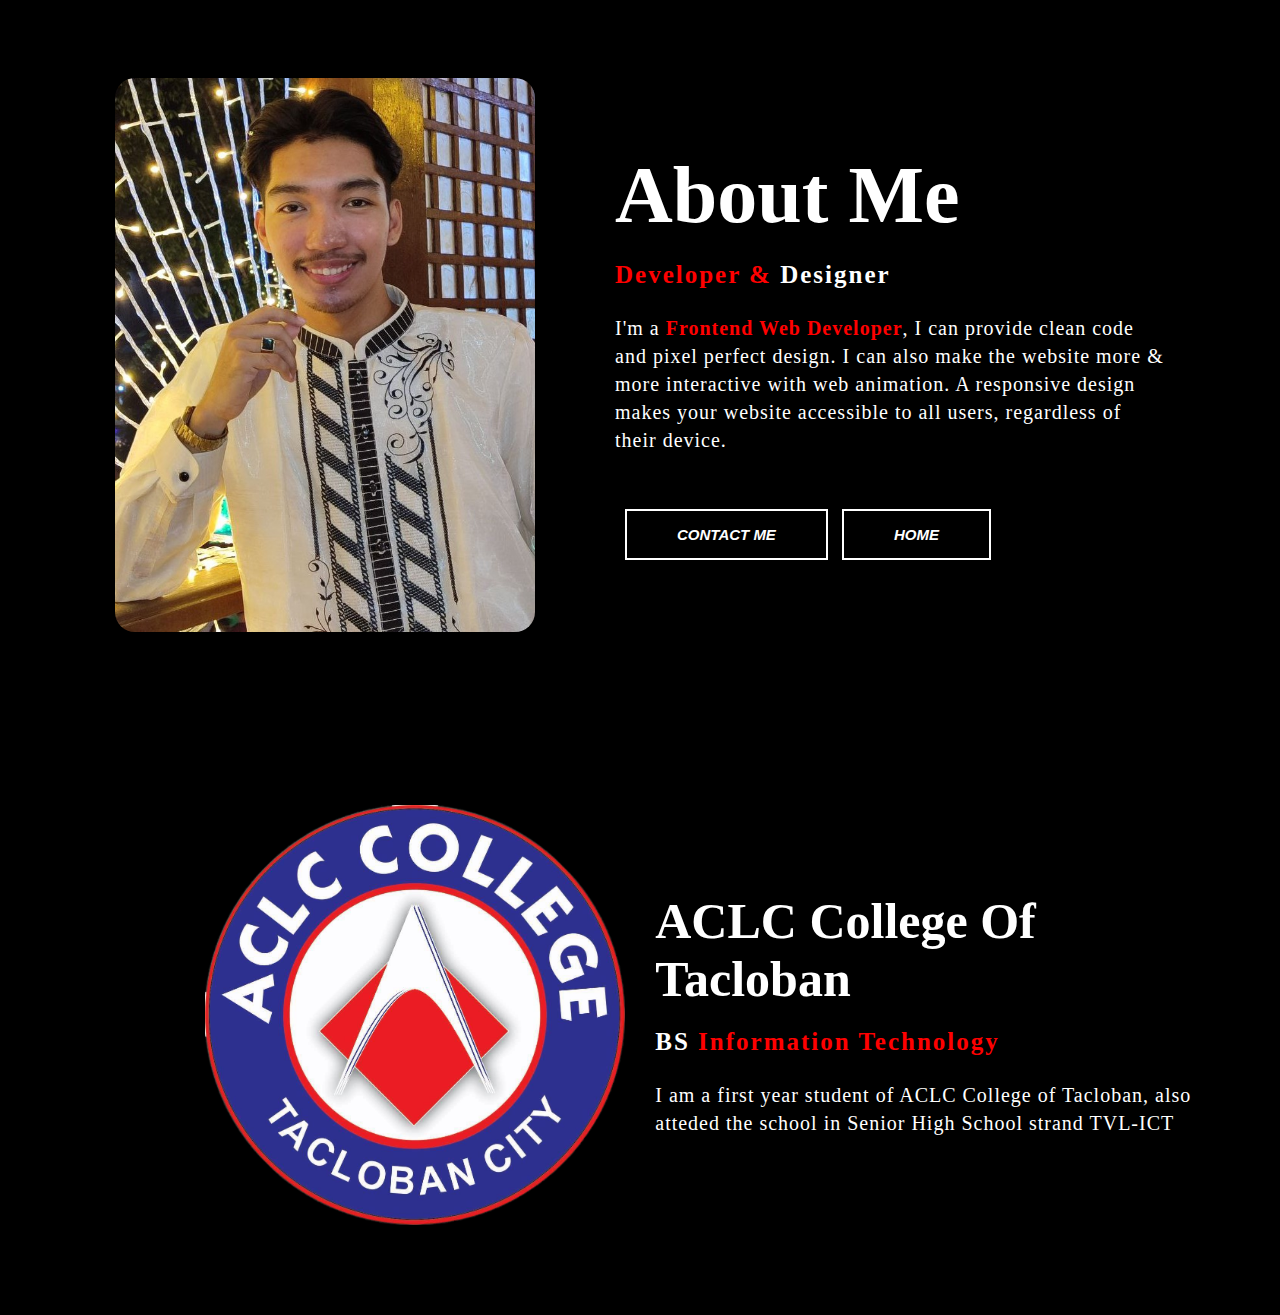
<file: about-me.html>
<!DOCTYPE html>
<html lang="en">
  <head>
    <meta charset="UTF-8" />
    <meta name="viewport" content="width=device-width, initial-scale=1.0" />
    <link rel="stylesheet" href="CSS/about-me.css" />
    <script defer src="script.js"></script>
    <title>About Me</title>
  </head>
  <body class="about-class">
    <div class="about">
      <div class="main">
        <img src="Photos/photo1703000276.jpeg" alt="Picture" />
        <div class="about-me">
          <h1>About Me</h1>
          <h5><span>Developer &</span> Designer</h5>
          <p>
            I'm a <span id="Frontend">Frontend Web Developer</span>, I can
            provide clean code and pixel perfect design. I can also make the
            website more & more interactive with web animation. A responsive
            design makes your website accessible to all users, regardless of
            their device.
          </p>
          <div class="button-space">
            <a href="mailto:lawrencebersales8@gmail.com" target="_blank"
              ><button class="me-button">Contact Me</button></a
            >

            <a href="index.html"><button class="me-button">HOME</button></a>
          </div>
        </div>
      </div>

      <div class="main2">
        <img src="Photos/ACLC Logo.png" alt="ACLC" class="logo" />
        <div class="ACLC">
          <div class="almamater">
            <h1>ACLC College of Tacloban</h1>
            <h5>BS <span>Information Technology</span></h5>
            <p>
              I am a first year student of ACLC College of Tacloban, also
              atteded the school in Senior High School strand TVL-ICT
            </p>
          </div>
        </div>
      </div>
    </div>
  </body>
</html>
</file>
<file: CSS/about-me.css>
@font-face {
  font-family: cormo;
  src: url(fonts/AnandaBlackPersonalUseRegular-rg9Rx.ttf);
}
* {
  padding: 0;
  margin: 0;
  box-sizing: border-box;
}

.about-class {
  background-color: rgb(0, 0, 0);
}
.about {
  width: 100%;
  padding: 78px 0px;
}
.about img {
  border-radius: 20px;
  height: auto;
  width: 420px;
  animation: slideRight 4s 1;
}
.about-me {
  width: 550px;
}
.main {
  border-color: aliceblue;
  width: 1130px;
  max-width: 95%;
  margin: 0 auto;
  display: flex;
  align-items: center;
  justify-content: space-around;
}
.about-me h1 {
  color: white;
  font-size: 80px;
  text-transform: capitalize;
  margin-bottom: 20px;
  animation: slide 2s 1;
}
.about-me h5 {
  color: white;
  font-size: 25px;
  text-transform: capitalize;
  margin-bottom: 25px;
  letter-spacing: 2px;
  animation: slide 3s 1;
}
p {
  color: white;
  animation: slide 4s 1;
}

span {
  color: #ff0000;
}
.about-me p {
  letter-spacing: 1px;
  line-height: 28px;
  font-size: 20px;
  margin-bottom: 45px;
}
.me-button {
  margin-top: 10px;
  font-size: 15px;
  font-style: italic;
  font-weight: 600;
  background: none;
  border: 2px solid #ffffff;
  color: #ffffff;
  font-family: "montserrat", sans-serif;
  text-transform: uppercase;
  padding: 15px 50px;
  cursor: pointer;
  transition: color 0.2s linear;
  position: relative;
  animation: slide 6s 1;
}
.me-button:hover {
  color: #000000;
}
.me-button::before {
  content: "";
  position: absolute;
  left: 0;
  top: 0;
  width: 100%;
  height: 100%;
  background: #ffffff;
  z-index: -1;
  transition: transform 0.5s;
  transform-origin: 0 0;
  transition-timing-function: cubic-bezier(0.5, 1.6, 0.4, 0.7);
}
.me-button::before {
  transform: scaleY(0);
}
.me-button:hover::before {
  transform: scaleY(1);
}

.ACLC {
  margin-top: 100px;
  border-radius: 50px;
  height: 20%;
  width: 420px;
}

.almamater {
  width: 550px;
}
.main2 {
  border-color: aliceblue;
  width: 901px;
  max-width: 95%;
  margin: 0 auto;
  margin-top: 160px;
  display: flex;
  align-items: center;
  justify-content: space-around;
}

.almamater h1 {
  color: white;
  font-size: 50px;
  text-transform: capitalize;
  margin-bottom: 20px;
  animation: slide 2s 1
}

.almamater h5 {
  color: white;
  font-size: 25px;
  text-transform: capitalize;
  margin-bottom: 25px;
  letter-spacing: 2px;
  animation: slide 3s 1;
}

.almamater p {
  letter-spacing: 1px;
  line-height: 28px;
  font-size: 20px;
  margin-bottom: 100px;
}
.me-button {
  margin-left: 10px;
  justify-content: space-between;
}

@keyframes slide {
  from {
    transform: translateX(200px);
  }
  to {
    transform: translateX(0);
  }
}
@keyframes slideRight {
  from {
    transform: translateX(-100px);
  }
  to {
    transform: translateX(0);
  }
}

#Frontend{
  color: #ff0000;
  font-weight: 700;
}
</file>
